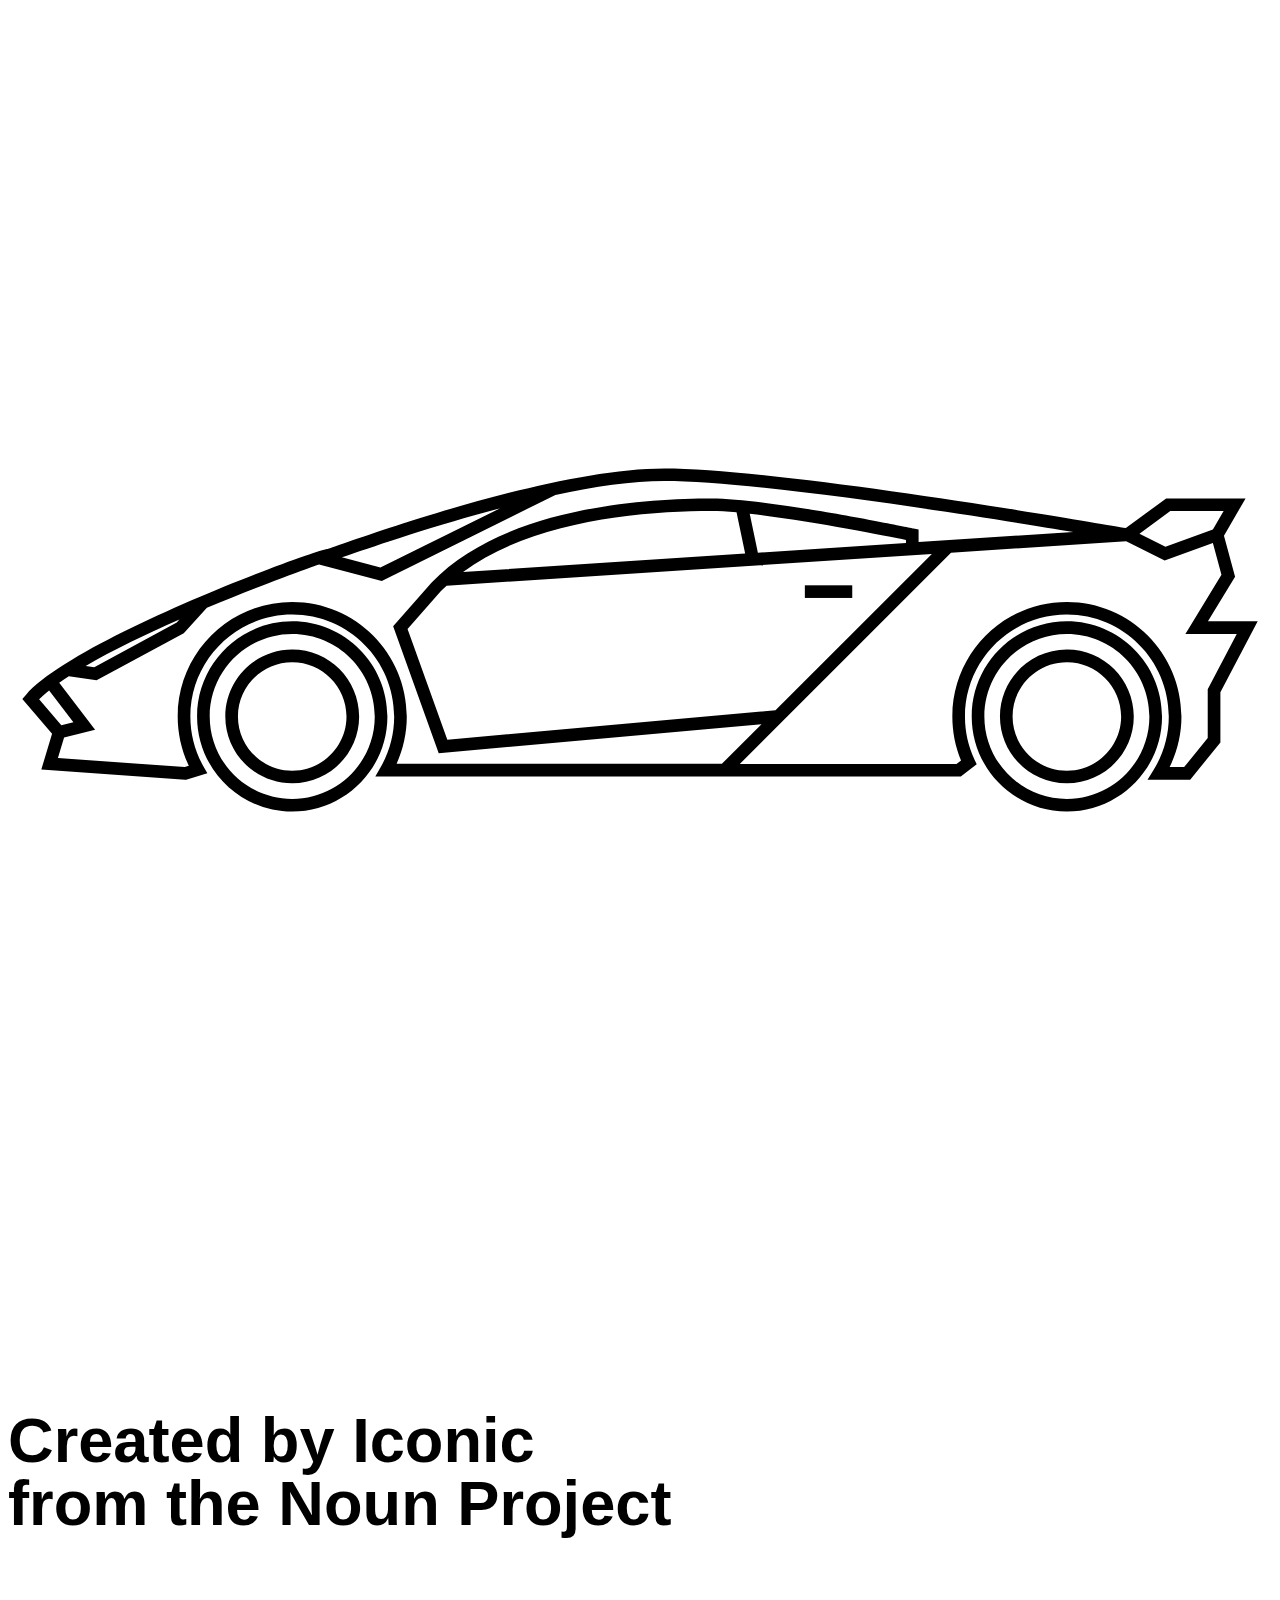
<file: animation.html>
<!DOCTYPE html>
<html>
<head>
  <link rel="final_project stylesheet.css" href="style.css">

</head>
<body>
  <div class="container">
<svg xmlns="http://www.w3.org/2000/svg" xmlns:xlink="http://www.w3.org/1999/xlink" version="1.1" x="0px" y="0px" viewBox="0 0 100 125" enable-background="new 0 0 100 100" xml:space="preserve"><path class="tires" d="M22.485,48.519c-4.149,0-7.526,3.378-7.526,7.528c0,4.151,3.377,7.529,7.526,7.529c4.153,0,7.531-3.378,7.531-7.529  C30.017,51.896,26.638,48.519,22.485,48.519z M22.485,62.575c-3.599,0-6.526-2.929-6.526-6.528c0-3.601,2.927-6.529,6.526-6.529  c3.603,0,6.531,2.929,6.531,6.529C29.017,59.646,26.088,62.575,22.485,62.575z"/><path class="tires" d="M22.485,50.754c-2.919,0-5.293,2.375-5.293,5.293c0,2.92,2.374,5.295,5.293,5.295c2.92,0,5.295-2.375,5.295-5.295  C27.78,53.129,25.405,50.754,22.485,50.754z M22.485,60.342c-2.366,0-4.293-1.927-4.293-4.295c0-2.367,1.927-4.293,4.293-4.293  c2.369,0,4.295,1.926,4.295,4.293C26.78,58.415,24.854,60.342,22.485,60.342z"/><path  class="tires"d="M83.77,48.519c-4.149,0-7.526,3.378-7.526,7.528c0,4.151,3.377,7.529,7.526,7.529c4.151,0,7.53-3.378,7.53-7.529  C91.3,51.896,87.921,48.519,83.77,48.519z M83.77,62.575c-3.599,0-6.526-2.929-6.526-6.528c0-3.601,2.926-6.529,6.526-6.529  c3.603,0,6.53,2.929,6.53,6.529C90.3,59.646,87.372,62.575,83.77,62.575z"/><path class="tires" d="M83.77,50.754c-2.92,0-5.293,2.375-5.293,5.293c0,2.92,2.373,5.295,5.293,5.295s5.295-2.375,5.295-5.295  C89.064,53.129,86.689,50.754,83.77,50.754z M83.77,60.342c-2.367,0-4.293-1.927-4.293-4.295c0-2.367,1.926-4.293,4.293-4.293  c2.366,0,4.295,1.926,4.295,4.293C88.064,58.415,86.136,60.342,83.77,60.342z"/><path d="M94.932,48.519l2.147-3.52L96.2,41.745l1.709-2.946h-6.283l-3.189,2.346c-2.465-0.429-27.395-4.721-36.521-4.721  c-8.121,0-21.111,4.47-25.38,5.938c-0.652,0.226-1.218,0.419-1.243,0.437c-0.842,0-19.945,7.001-23.878,11.547l-0.282,0.326  l2.353,2.743l-0.852,2.837l11.373,0.801l0.093,0.006l1.672-0.508l-0.307-0.543c-0.68-1.201-1.038-2.568-1.038-3.961  c0-4.445,3.617-8.063,8.061-8.063c4.446,0,8.064,3.617,8.064,8.063c0,1.407-0.368,2.793-1.063,4.006l-0.43,0.748H75.38l1.258-0.972  l-0.17-0.362c-0.504-1.074-0.758-2.225-0.758-3.42c0-4.445,3.614-8.063,8.061-8.063c4.445,0,8.064,3.617,8.064,8.063  c0,1.506-0.418,2.973-1.207,4.244l-0.477,0.764h3.377l2.389-2.955v-3.957l2.951-5.624H94.932z M91.956,39.798h4.217l-0.85,1.466  l-3.752,1.365l-2.056-1.036L91.956,39.798z M26.858,43.307c2.255-0.776,6.972-2.396,12.084-3.739l-9.479,4.698l-3.054-0.804  C26.542,43.415,26.689,43.364,26.858,43.307z M13.561,48.387l-0.209,0.232l-6.528,3.534l-0.679-0.101  C8.284,50.811,10.928,49.544,13.561,48.387z M2.461,54.686c0.227-0.229,0.498-0.463,0.793-0.7l1.92,2.512L4.22,56.735L2.461,54.686z   M30.737,59.801c0.534-1.174,0.813-2.455,0.813-3.754c0-4.998-4.066-9.063-9.064-9.063c-4.997,0-9.061,4.065-9.061,9.063  c0,1.354,0.304,2.689,0.882,3.902l-0.324,0.1L3.949,59.342l0.489-1.629l2.453-0.617l-2.839-3.713c0.239-0.17,0.495-0.341,0.76-0.512  l2.196,0.319l6.896-3.733l1.832-2.005c3.888-1.632,7.424-2.929,8.873-3.431l4.962,1.308l13.736-6.808  c3.075-0.653,6.089-1.099,8.607-1.099c7.192,0,24.387,2.707,32.363,4.029l-12.236,0.804v-0.989l-0.397-0.083  c-0.468-0.099-11.478-2.386-15.978-2.386c-5.89,0-16.597,0.863-22.166,6.67l-3.029,3.441l3.605,10.045l25.538-2.288l-3.135,3.135  H30.737z M73.091,43.188L60.718,55.563l-25.961,2.328l-3.146-8.766l2.624-2.981c0.147-0.153,0.313-0.29,0.467-0.437L73.091,43.188z   M36.002,44.62c5.603-4.146,14.516-4.823,19.665-4.823c0.556,0.001,1.229,0.042,1.969,0.106l0.683,3.252L36.002,44.62z   M58.681,40.009c4.477,0.498,10.734,1.74,12.361,2.071v0.24l-11.715,0.771L58.681,40.009z M94.915,53.895v3.85l-1.865,2.311h-1.148  c0.613-1.239,0.936-2.609,0.934-4.008c0-4.998-4.065-9.063-9.063-9.063c-4.997,0-9.062,4.064-9.062,9.063  c0,1.207,0.229,2.373,0.688,3.477l-0.36,0.277H57.894l16.712-16.71l13.856-0.91l3.045,1.534l3.815-1.389l0.679,2.518l-2.853,4.673  h4.063L94.915,53.895z"/><rect x="63.042" y="45.673" width="3.75" height="1"/><text x="0" y="115" fill="#000000" font-size="5px" font-weight="bold" font-family="'Helvetica Neue', Helvetica, Arial-Unicode, Arial, Sans-serif">Created by Iconic</text><text x="0" y="120" fill="#000000" font-size="5px" font-weight="bold" font-family="'Helvetica Neue', Helvetica, Arial-Unicode, Arial, Sans-serif">from the Noun Project</text></svg>
</div>

</body>
</html>
</file>
